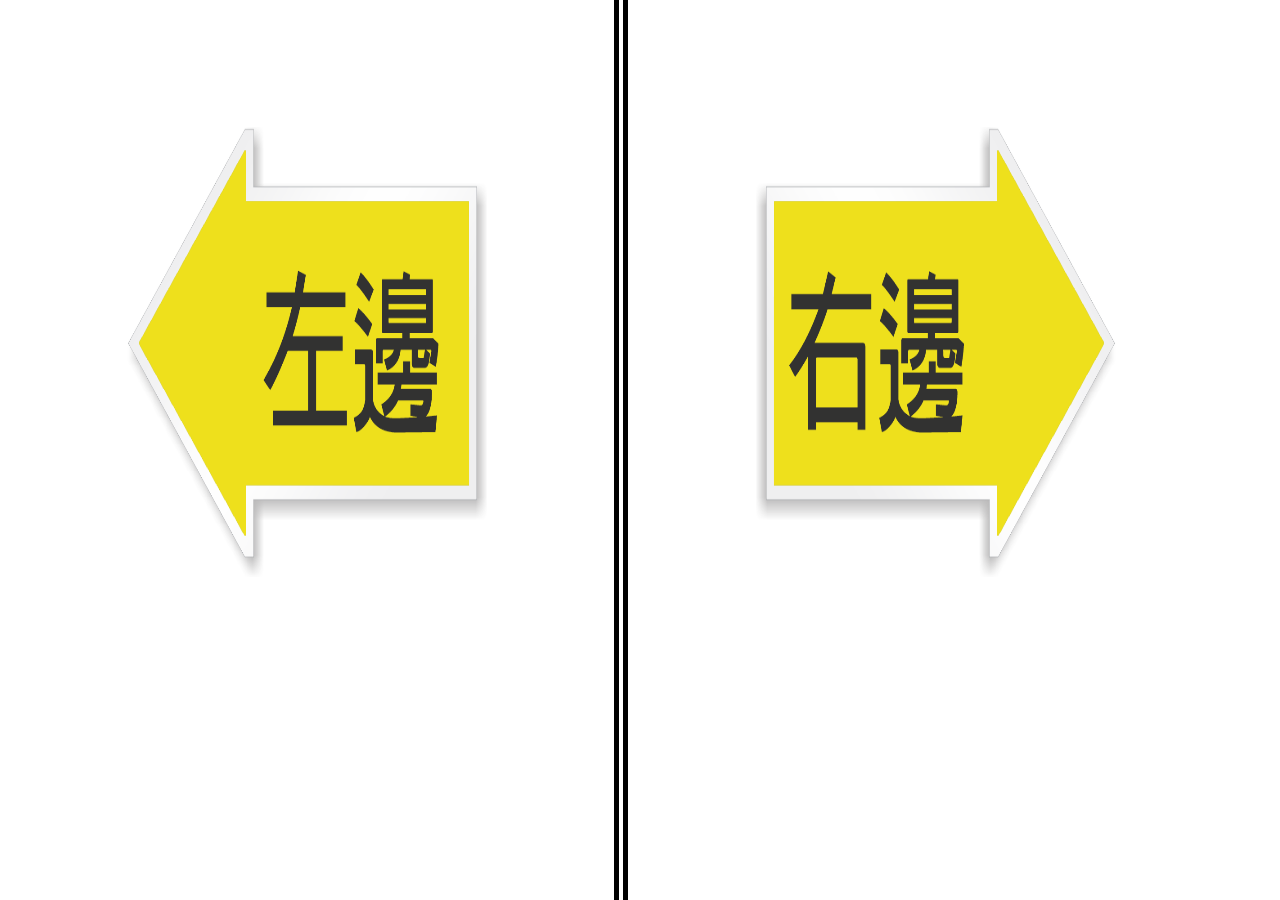
<file: index.html>
<!DOCTYPE html>
<html> 
<meta name="viewport" content="width=device-width; initial-scale=1.0; maximum-scale=1.0; user-scalable=0;">
<head> 
<link rel="stylesheet" type="text/css" href="LandR.css">
<link rel="shortcut icon" href="logo.ico" type="image/x-icon" />
</head> 
<body>
	<div id='left'>
	  	<audio id="lefta" src="left.mp3" preload="auto" loop="loop"></audio>
	    <img id="left" src="left-arrow.png" style="width: 40vmin;height: 50vmin;"></img>
  	</div>
  	<div id='right'>
  		<audio id="righta" src="right.mp3" preload="auto" loop="loop"></audio>
    	<img id="right" src="right-arrow.png" style="width: 40vmin;height: 50vmin;"></img>
  	</div>
</body> 
<script type="text/javascript">
    function play(e){
        document.getElementById(e.srcElement.id+"a").play();
    }

    function stop(e){
        document.getElementById(e.srcElement.id+"a").pause();
        document.getElementById(e.srcElement.id+"a").currentTime = 0;
    }

    ['mousedown','touchstart'].forEach(function(e){
     document.getElementById('left').addEventListener(e,play);
     document.getElementById('right').addEventListener(e,play);
   });

    ['mouseup','touchend'].forEach(function(e){
     document.getElementById('left').addEventListener(e,stop);
     document.getElementById('right').addEventListener(e,stop);
   });
</script>
</html>
</file>
<file: LandR.css>
body{
	padding: 0px;
	margin: 0px;
}

div#left{
	width: 48vw;
	height: 100vh;
	text-align: center;
	display: inline-block;
	border-right: 5px solid black;
	line-height: 150px;
}


div#right{
	width: 48vw;
	height: 100vh;
	text-align: center;
	display: inline-block;
	border-left: 5px solid black;
	line-height: 150px;
}

img{
	pointer-events: none;
  	cursor: default;
	width: 40vmin;
	height: 50vmin;
	margin-top:50%;
	top:-20vmin;
	position: relative;
	vertical-align: middle;
}
</file>
